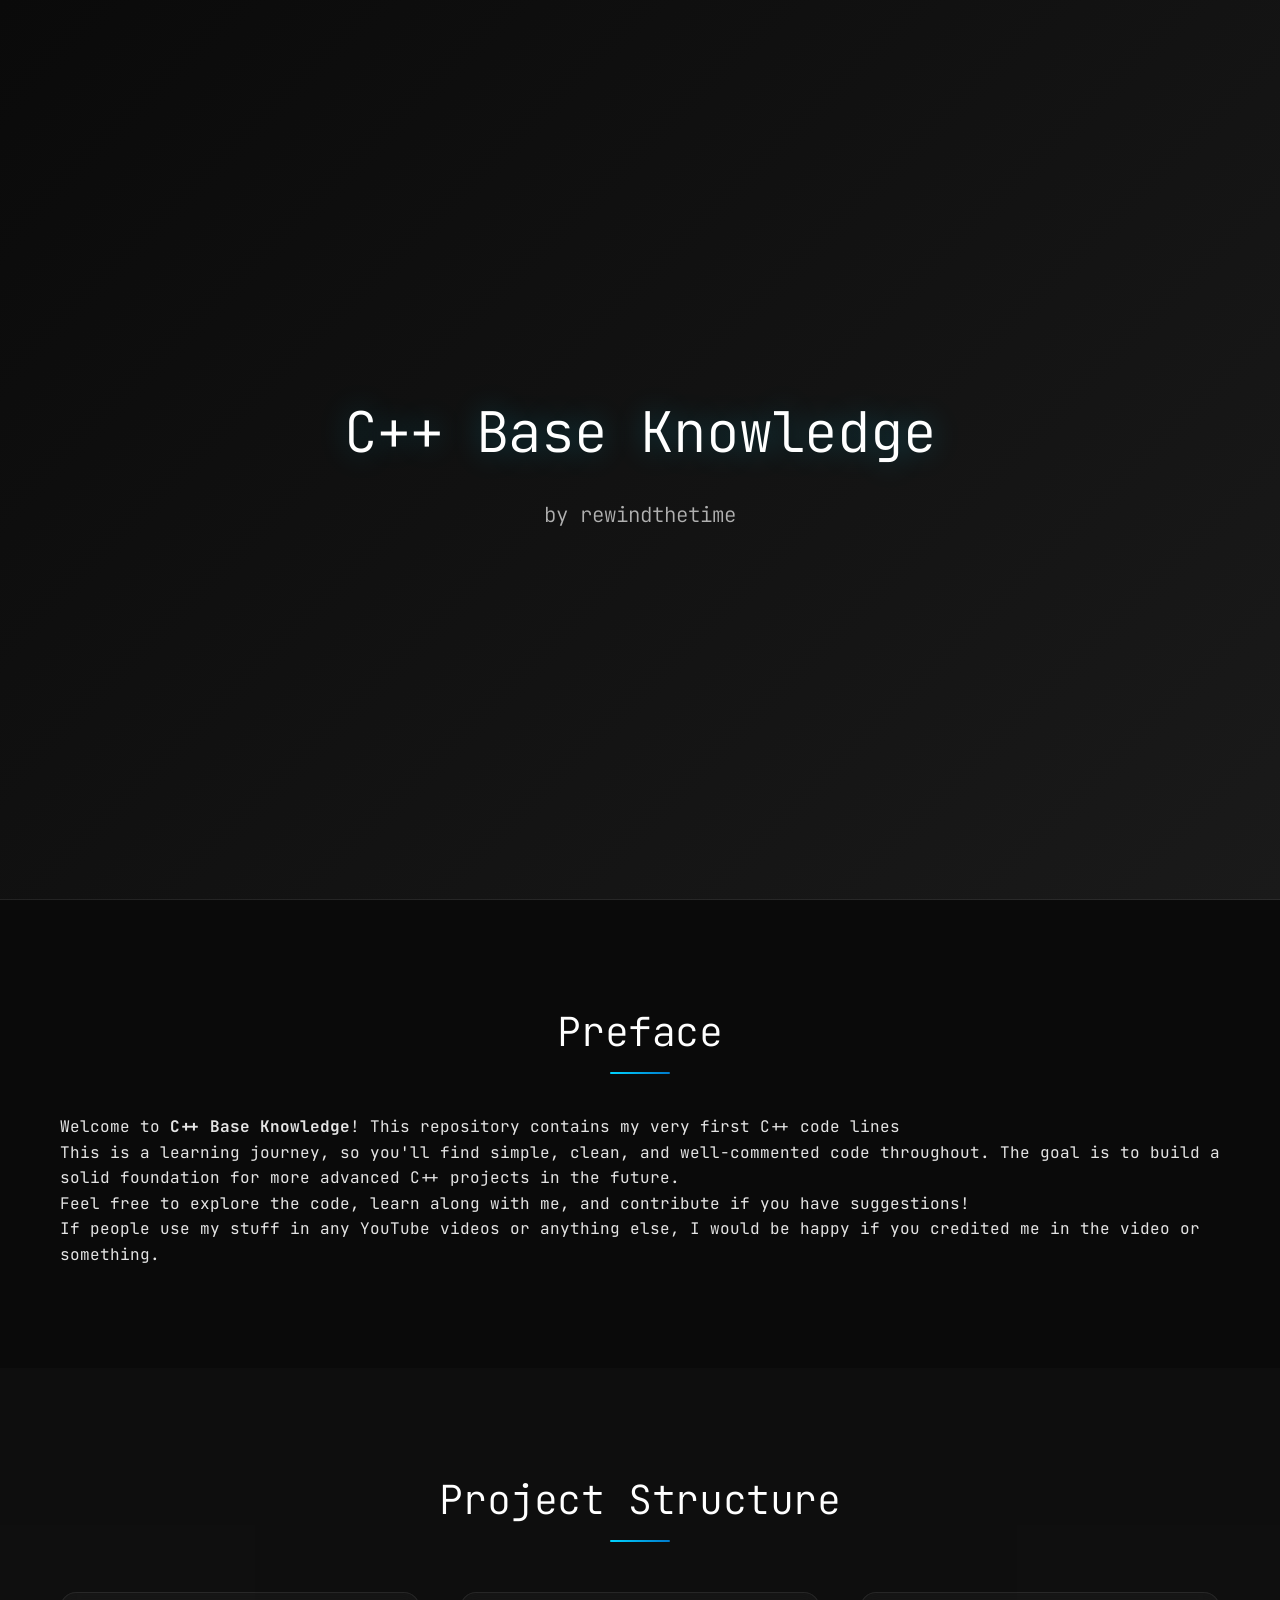
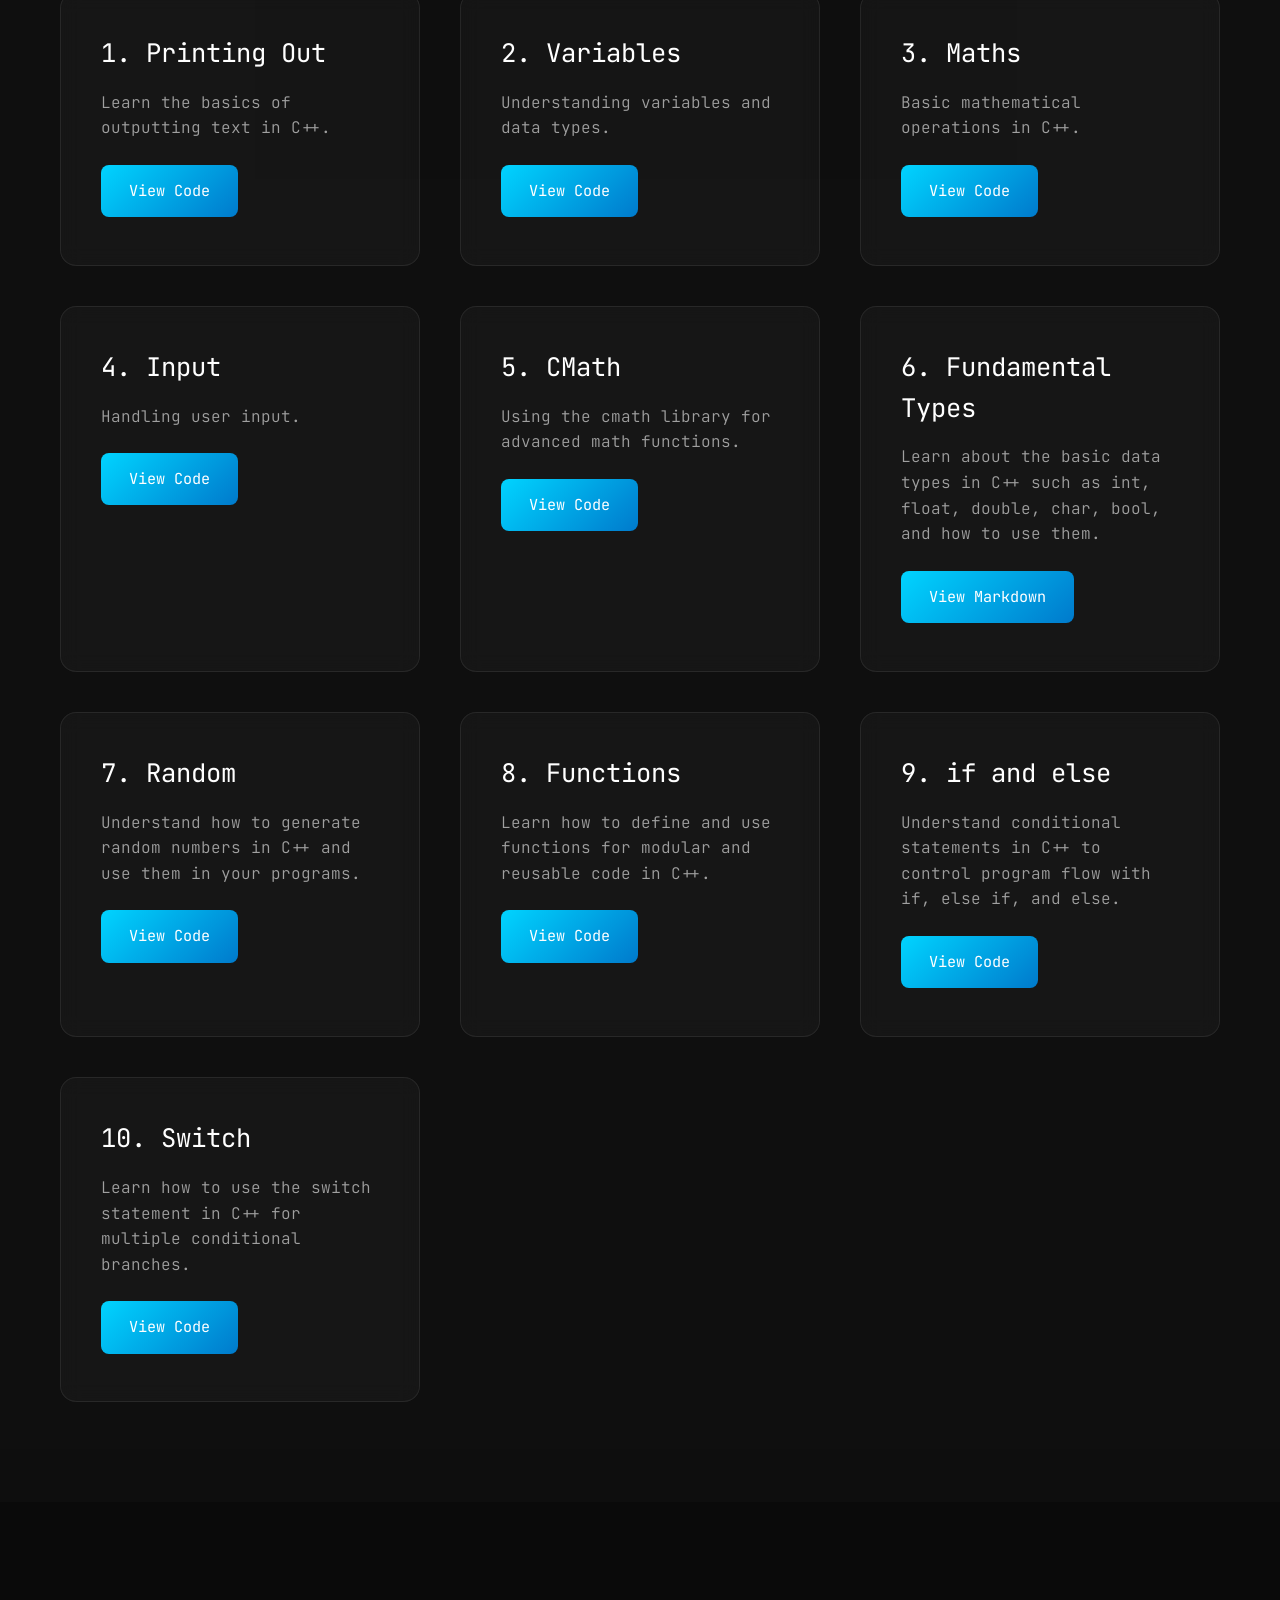
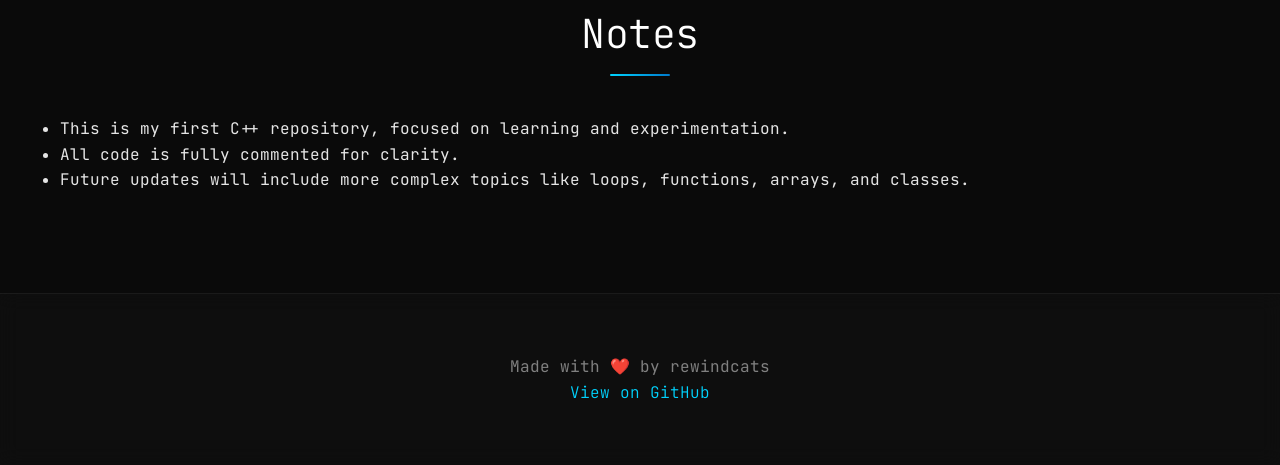
<file: docs/index.html>
<!DOCTYPE html>
<html lang="en">
<head>
    <meta charset="UTF-8">
    <meta name="viewport" content="width=device-width, initial-scale=1.0">
    <title>C++ Base Knowledge - Documentation</title>
    <link href="assets/style.css" rel="stylesheet">
    <link href="https://fonts.googleapis.com/css2?family=Roboto:wght@300;400;700&display=swap" rel="stylesheet">
</head>
<body>
    <header>
        <div class="container">
            <h1>C++ Base Knowledge</h1>
            <p>by rewindthetime</p>
        </div>
    </header>

    <main>
        <section id="preface" class="section">
            <div class="container">
                <h2>Preface</h2>
                <p>Welcome to <strong>C++ Base Knowledge</strong>! This repository contains my very first C++ code lines</p>
                <p>This is a learning journey, so you'll find simple, clean, and well-commented code throughout. The goal is to build a solid foundation for more advanced C++ projects in the future.</p>
                <p>Feel free to explore the code, learn along with me, and contribute if you have suggestions!</p>
                <p>If people use my stuff in any YouTube videos or anything else, I would be happy if you credited me in the video or something.</p>
            </div>
        </section>

        <section id="structure" class="section">
            <div class="container">
                <h2>Project Structure</h2>
                <div class="chapters">
                    <div class="chapter">
                        <h3>1. Printing Out</h3>
                        <p>Learn the basics of outputting text in C++.</p>
                        <a href="https://github.com/rewindthetime/cpp_baseknowledge/tree/main/01_printing_out" class="btn">View Code</a>
                    </div>
                    <div class="chapter">
                        <h3>2. Variables</h3>
                        <p>Understanding variables and data types.</p>
                        <a href="https://github.com/rewindthetime/cpp_baseknowledge/tree/main/02_variables" class="btn">View Code</a>
                    </div>
                    <div class="chapter">
                        <h3>3. Maths</h3>
                        <p>Basic mathematical operations in C++.</p>
                        <a href="https://github.com/rewindthetime/cpp_baseknowledge/tree/main/03_maths" class="btn">View Code</a>
                    </div>
                    <div class="chapter">
                        <h3>4. Input</h3>
                        <p>Handling user input.</p>
                        <a href="https://github.com/rewindthetime/cpp_baseknowledge/tree/main/04_input" class="btn">View Code</a>
                    </div>
                    <div class="chapter">
                        <h3>5. CMath</h3>
                        <p>Using the cmath library for advanced math functions.</p>
                        <a href="https://github.com/rewindthetime/cpp_baseknowledge/tree/main/05_cmath" class="btn">View Code</a>
                    </div>
                    <div class="chapter">
                        <h3>6. Fundamental Types</h3>
                        <p>Learn about the basic data types in C++ such as int, float, double, char, bool, and how to use them.</p>
                        <a href="https://github.com/rewindthetime/cpp_baseknowledge/tree/main/06_fundamental_types" class="btn">View Markdown</a>
                    </div>
                    <div class="chapter">
                        <h3>7. Random</h3>
                        <p>Understand how to generate random numbers in C++ and use them in your programs.</p>
                        <a href="https://github.com/rewindthetime/cpp_baseknowledge/tree/main/07_random" class="btn">View Code</a>
                    </div>
                    <div class="chapter">
                        <h3>8. Functions</h3>
                        <p>Learn how to define and use functions for modular and reusable code in C++.</p>
                        <a href="https://github.com/rewindthetime/cpp_baseknowledge/tree/main/08_functions" class="btn">View Code</a>
                    </div>
                    <div class="chapter">
                        <h3>9. if and else</h3>
                        <p>Understand conditional statements in C++ to control program flow with if, else if, and else.</p>
                        <a href="https://github.com/rewindthetime/cpp_baseknowledge/tree/main/09_if_else" class="btn">View Code</a>
                    </div>
                    <div class="chapter">
                        <h3>10. Switch</h3>
                        <p>Learn how to use the switch statement in C++ for multiple conditional branches.</p>
                        <a href="https://github.com/rewindthetime/cpp_baseknowledge/tree/main/10_switch" class="btn">View Code</a>
                    </div>
                </div>
            </div>
        </section>

        <section id="notes" class="section">
            <div class="container">
                <h2>Notes</h2>
                <ul>
                    <li>This is my first C++ repository, focused on learning and experimentation.</li>
                    <li>All code is fully commented for clarity.</li>
                    <li>Future updates will include more complex topics like loops, functions, arrays, and classes.</li>
                </ul>
            </div>
        </section>
    </main>

    <footer>
        <div class="container">
            <p>Made with ❤️ by rewindcats</p>
            <p><a href="https://github.com/rewindthetime/cpp_baseknowledge">View on GitHub</a></p>
        </div>
    </footer>

    <div class="scroll-progress"></div>
    <script src="assets/script.js"></script>
</body>
</html>
</file>
<file: docs/assets/style.css>
@import url('https://fonts.googleapis.com/css2?family=JetBrains+Mono:ital,wght@0,100..800;1,100..800&display=swap');

* {
    margin: 0;
    padding: 0;
    box-sizing: border-box;
}

body {
    font-family: 'JetBrains Mono', 'Roboto', monospace;
    background: #0a0a0a;
    color: #e5e5e5;
    line-height: 1.6;
    overflow-x: hidden;
    background-attachment: fixed;
}

.container {
    max-width: 1200px;
    margin: 0 auto;
    padding: 0 20px;
}

.scroll-progress {
    position: fixed;
    top: 0;
    left: 0;
    width: 0%;
    height: 4px;
    background: linear-gradient(90deg, #00d4ff, #007acc, #005999);
    z-index: 1000;
    transition: width 0.1s ease;
}

header {
    background: linear-gradient(135deg, #0a0a0a 0%, #1a1a1a 100%);
    padding: 100px 0 80px;
    text-align: center;
    position: relative;
    min-height: 100vh;
    display: flex;
    align-items: center;
    justify-content: center;
    border-bottom: 1px solid rgba(255, 255, 255, 0.1);
}

header .container {
    position: relative;
    z-index: 1;
}

header h1 {
    font-size: 3.5rem;
    font-weight: 300;
    margin-bottom: 20px;
    color: #ffffff;
    letter-spacing: -0.02em;
    text-shadow: 0 0 30px rgba(0, 212, 255, 0.3);
}

header p {
    font-size: 1.3rem;
    color: #b0b0b0;
    font-weight: 300;
    max-width: 600px;
    margin: 0 auto;
    opacity: 0;
    animation: fadeInUp 1s ease-out 0.5s forwards;
}


@keyframes fadeInUp {
    from {
        opacity: 0;
        transform: translateY(30px);
    }
    to {
        opacity: 1;
        transform: translateY(0);
    }
}

.section {
    padding: 100px 0;
    opacity: 0;
    transform: translateY(50px);
    transition: all 0.8s cubic-bezier(0.25, 0.46, 0.45, 0.94);
}

.section.fade-in {
    opacity: 1;
    transform: translateY(0);
}

.section:nth-child(even) {
    background: rgba(255, 255, 255, 0.02);
}

.section h2 {
    font-size: 2.5rem;
    font-weight: 300;
    margin-bottom: 50px;
    text-align: center;
    color: #ffffff;
    letter-spacing: -0.01em;
    position: relative;
}

.section h2::after {
    content: '';
    position: absolute;
    bottom: -10px;
    left: 50%;
    transform: translateX(-50%);
    width: 60px;
    height: 2px;
    background: linear-gradient(90deg, #00d4ff, #007acc);
    border-radius: 1px;
}

.preface p {
    font-size: 1.2rem;
    font-weight: 300;
    max-width: 800px;
    margin: 0 auto 40px;
    text-align: center;
    line-height: 1.7;
    color: #c0c0c0;
}

.chapters {
    display: grid;
    grid-template-columns: repeat(auto-fit, minmax(320px, 1fr));
    gap: 40px;
    margin-top: 60px;
}

.chapter {
    background: rgba(255, 255, 255, 0.03);
    backdrop-filter: blur(10px);
    padding: 40px;
    border-radius: 16px;
    border: 1px solid rgba(255, 255, 255, 0.08);
    transition: all 0.4s cubic-bezier(0.25, 0.46, 0.45, 0.94);
    position: relative;
    overflow: hidden;
}

.chapter::before {
    content: '';
    position: absolute;
    top: 0;
    left: -100%;
    width: 100%;
    height: 100%;
    background: linear-gradient(90deg, transparent, rgba(0, 212, 255, 0.1), transparent);
    transition: left 0.5s ease;
}

.chapter:hover::before {
    left: 100%;
}

.chapter:hover {
    transform: translateY(-8px);
    background: rgba(255, 255, 255, 0.05);
    border-color: rgba(0, 212, 255, 0.3);
    box-shadow: 0 15px 35px rgba(0, 212, 255, 0.1);
}

.chapter h3 {
    font-size: 1.6rem;
    font-weight: 400;
    margin-bottom: 16px;
    color: #ffffff;
    transition: color 0.3s ease;
}

.chapter:hover h3 {
    color: #00d4ff;
}

.chapter p {
    margin-bottom: 24px;
    color: #a0a0a0;
    font-weight: 300;
    transition: color 0.3s ease;
}

.chapter:hover p {
    color: #c0c0c0;
}

.btn {
    display: inline-block;
    background: linear-gradient(135deg, #00d4ff, #007acc);
    color: #ffffff;
    padding: 14px 28px;
    text-decoration: none;
    border-radius: 8px;
    border: none;
    transition: all 0.3s cubic-bezier(0.25, 0.46, 0.45, 0.94);
    font-weight: 400;
    font-size: 0.95rem;
    position: relative;
    overflow: hidden;
    cursor: pointer;
}

.btn::before {
    content: '';
    position: absolute;
    top: 0;
    left: -100%;
    width: 100%;
    height: 100%;
    background: linear-gradient(90deg, transparent, rgba(255, 255, 255, 0.2), transparent);
    transition: left 0.5s ease;
}

.btn:hover::before {
    left: 100%;
}

.btn:hover {
    transform: translateY(-3px);
    box-shadow: 0 8px 25px rgba(0, 212, 255, 0.3);
}

.notes ul {
    max-width: 700px;
    margin: 0 auto;
    list-style: none;
    padding-left: 0;
}

.notes li {
    font-size: 1.1rem;
    font-weight: 300;
    margin-bottom: 20px;
    padding-left: 30px;
    position: relative;
    color: #b0b0b0;
}

.notes li::before {
    content: '';
    position: absolute;
    left: 0;
    color: #00d4ff;
    font-weight: bold;
    font-size: 1.2rem;
}

footer {
    background: rgba(255, 255, 255, 0.02);
    backdrop-filter: blur(10px);
    padding: 60px 0;
    text-align: center;
    color: #808080;
    border-top: 1px solid rgba(255, 255, 255, 0.05);
}

footer a {
    color: #00d4ff;
    text-decoration: none;
    transition: color 0.2s ease;
    font-weight: 300;
}

footer a:hover {
    color: #ffffff;
}


body::before {
    content: '';
    position: fixed;
    top: 0;
    left: 0;
    width: 100%;
    height: 100%;
    background:
        radial-gradient(circle at 20% 20%, rgba(0, 212, 255, 0.03) 0%, transparent 50%),
        radial-gradient(circle at 80% 80%, rgba(0, 122, 204, 0.03) 0%, transparent 50%);
    pointer-events: none;
    z-index: -1;
}


code, pre {
    font-family: 'JetBrains Mono', monospace;
    background: rgba(255, 255, 255, 0.05);
    padding: 2px 6px;
    border-radius: 4px;
    font-size: 0.9em;
}

/* Responsive Design */
@media (max-width: 768px) {
    header h1 {
        font-size: 2.5rem;
    }

    .section h2 {
        font-size: 2rem;
    }

    .chapters {
        grid-template-columns: 1fr;
        gap: 30px;
    }

    .chapter {
        padding: 30px;
    }
}

.modern-input {
    border: 2px solid #e0e0e0;
    background:
        radial-gradient(circle at 20% 20%, rgba(53, 31, 74, 0.03) 0%, transparent 50%),
        radial-gradient(circle at 80% 80%, rgba(0, 122, 204, 0.03) 0%, transparent 50%);
    border-radius: 8px;
    padding: 12px 15px;
    font-size: 16px;
    width: 300px;
    transition: all 0.3s ease;
    outline: none; 
    color: white;
    
  }
.modern-input:focus {
    border-color: #007bff;
    box-shadow: 0 0 8px rgba(0, 123, 255, 0.2);
  }

.feedbackContainer {
    flex-direction: column;
    gap: 15px;
    display: flex;           
    justify-content: center; 
    align-items: center;  
}



  .stars {
    display: flex;
    flex-direction: row-reverse;
    justify-content: center;
    gap: 5px;
  }

  .stars input {
    display: none;
  }

  .stars label {
    font-size: 4rem; 
    color: lightgray;
    cursor: pointer;
    transition: color 0.2s, transform 0.2s;
    display: inline-flex;
    justify-content: center;
    align-items: center;
    border-radius: 30%; 
    padding: 0.1em; 
    text-shadow: 1px 1px 3px rgba(0,0,0,0.2); 
  }

  
  .stars label:hover,
  .stars label:hover ~ label {
    color: gold;
    transform: scale(1.1); 
  }

  .stars input:checked ~ label {
    color: gold;
  }
</file>
